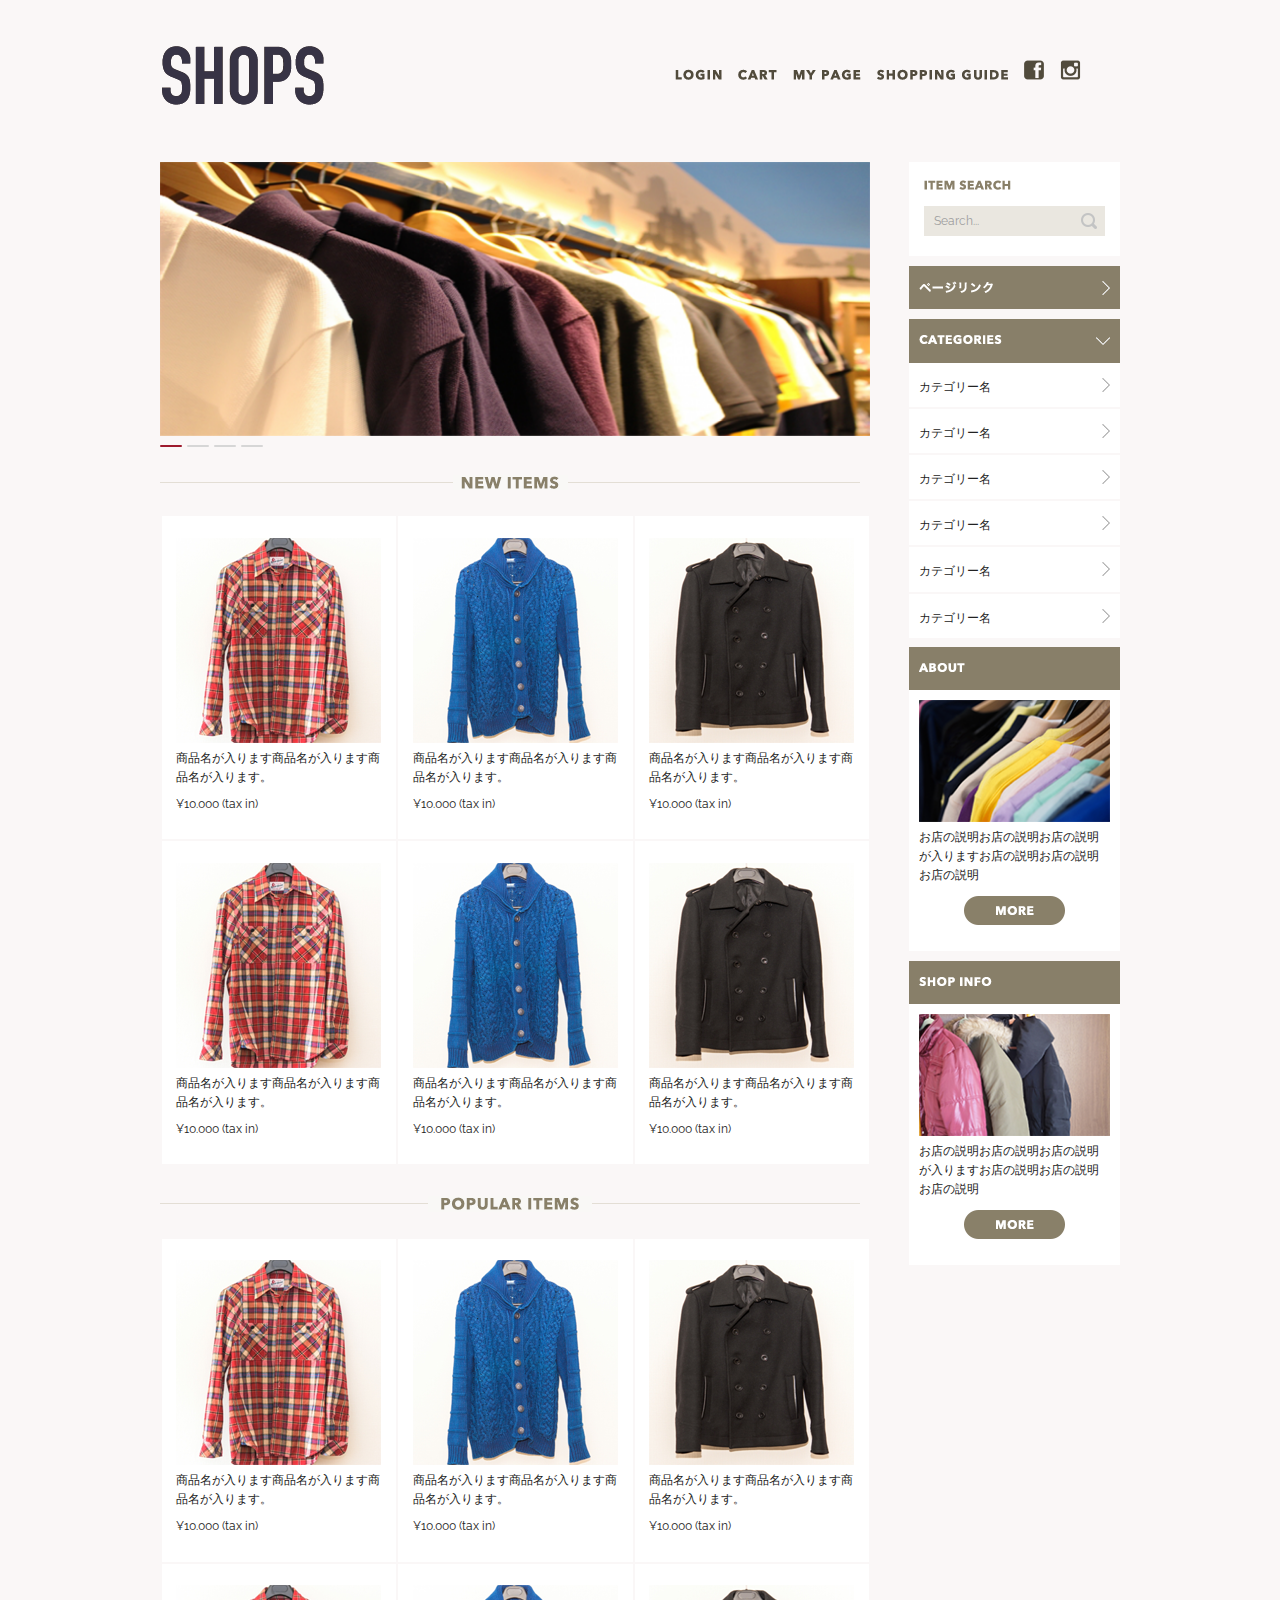
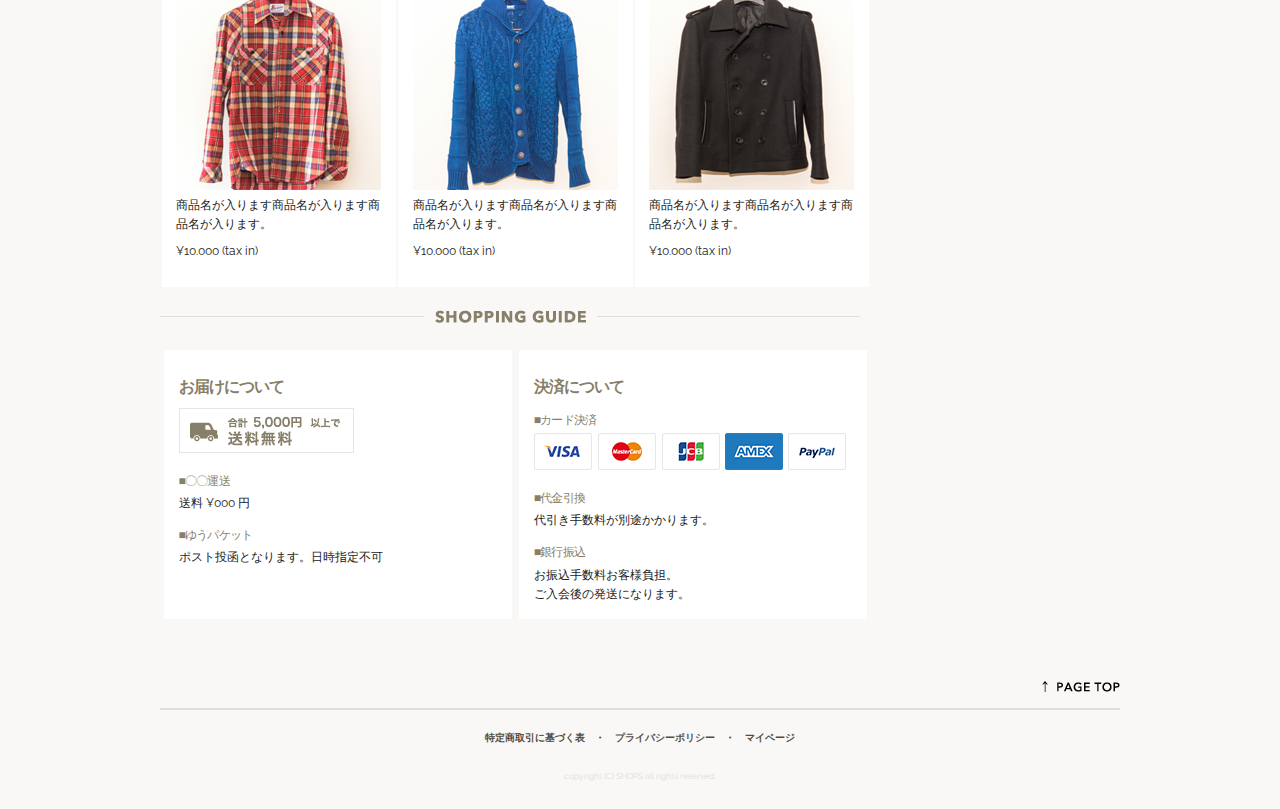
<file: index.html>
<!DOCTYPE html>
<html lang="ja">
<head>

  <!-- Basic Page Needs
  –––––––––––––––––––––––––––––––––––––––––––––––––– -->
  <meta charset="utf-8">
  <title>SHOPS</title>
  <meta name="description" content="">
  <meta name="author" content="">

  <!-- Mobile Specific Metas
  –––––––––––––––––––––––––––––––––––––––––––––––––– -->
  <meta name="viewport" content="width=device-width, initial-scale=1">

  <!-- FONT
  –––––––––––––––––––––––––––––––––––––––––––––––––– -->
  <link href="//fonts.googleapis.com/css?family=Raleway:400,300,600" rel="stylesheet" type="text/css">

  <!-- Owl Carousel CSS 
  –––––––––––––––––––––––––––––––––––––––––––––––––– -->
  <link rel="stylesheet" href="owlcarousel/assets/owl.carousel.min.css">
  <link rel="stylesheet" href="owlcarousel/assets/owl.theme.default.min.css">
  <!-- jQuery -->
  <script type="text/javascript" src="https://ajax.googleapis.com/ajax/libs/jquery/1.10.2/jquery.min.js"></script>
  <!-- Owl Carousel JS -->
  <script src="owlcarousel/owl.carousel.min.js"></script>
  <script src="shop.js"></script>
  
    <!-- CSS
  –––––––––––––––––––––––––––––––––––––––––––––––––– -->
  <link rel="stylesheet" href="css/normalize.css">
  <link rel="stylesheet" href="css/skeleton.css">
  <link rel="stylesheet" href="css/shop.css">
  
  <!-- Favicon
  –––––––––––––––––––––––––––––––––––––––––––––––––– -->
  <link rel="icon" type="image/png" href="images/favicon.png">

</head>
<body>

  <!-- Primary Page Layout
  –––––––––––––––––––––––––––––––––––––––––––––––––– -->
<header>
  <div id="header_in"  class="container">
    <div class="row">
<!--logo & navi-->
      <div class="six columns logo">
        <h1><a href="index.html"><img class="u-max-full-width" src="images/top/logo.png" alt="APPLE BERRY" srcset="images/top/logo@2x.png 2x" /></a></h1>
      </div>
     
      <div class="six columns navi">
<!--sp navi-->
        <div class="sp_navi">
          <ul class="sp_navi_li">
            <li><a href="index.html"><img class="u-max-full-width" src="images/top_sp/fb.png" alt="" srcset="images/top_sp/fb@2x.png 2x" /></a></li> 
            <li><a href="index.html"><img class="u-max-full-width" src="images/top_sp/insta.png" alt="" srcset="images/top_sp/insta@2x.png 2x" /></a></li>
            <li class="navi_menu"><img class="u-max-full-width" src="images/top_sp/menu_icon.png" alt="" srcset="images/top_sp/menu_icon@2x.png 2x" /></li><!--cssで画像付ける-->
          </ul>
<!--sp ハンバーガーmenw-->
          <ul class="navi_menu_li">
            <li><a href=""><img class="u-max-full-width" src="images/top/menu_login.png" alt=""/></a></li>
            <li><a href=""><img class="u-max-full-width" src="images/top/menu_cart.png" alt="" /></a></li>
            <li><a href=""><img class="u-max-full-width" src="images/top/menu_mypage.png" alt="" /></a></li>
            <li><a href=""><img class="u-max-full-width" src="images/top/menu_guide.png" alt=""/></a></li>
          </ul>
        </div>
<!--pc navi-->
        <div class="pc_navi">
          <ul class="pc_navi_li">
            <li><a href=""><img class="u-max-full-width" src="images/top/menu_login.png" alt="" /></a></li>
            <li><a href=""><img class="u-max-full-width" src="images/top/menu_cart.png" alt=""/></a></li>
            <li><a href=""><img class="u-max-full-width" src="images/top/menu_mypage.png" alt=""/></a></li>
            <li><a href=""><img class="u-max-full-width" src="images/top/menu_guide.png" alt=""/></a></li>
            <li><a href=""><img class="u-max-full-width" src="images/top/facebook.png" alt=""/></a></li> 
            <li><a href=""><img class="u-max-full-width" src="images/top/insta.png" alt="" /></a></li>
          </ul>
        </div>
      </div>
    </div>
  </div>
</header>
<div class="container">
  <div class="row">
<!--slide_show-->
    <div class="nine columns">
      
      <div class="owl-carousel owl-theme">
        <img class="u-max-full-width" src="images/top/ca_banner.jpg" alt="Category Name" />
        <img class="u-max-full-width" src="images/top/ca_banner.jpg" alt="Category Name"  />
        <img class="u-max-full-width" src="images/top/ca_banner.jpg" alt="Category Name"  />
        <img class="u-max-full-width" src="images/top/ca_banner.jpg" alt="Category Name"  />
      </div>
<!--new_items-->
      <div id="new-items">
        <div class="title">
          <div class="pc_title"><img class="u-max-full-width" src="images/top/title_newitems.png" alt="" /></div>
          <div class="sp_title"><img class="u-max-full-width" src="images/top_sp/title_new_item.png" alt="" srcset="images/top_sp/title_new_item@2x.png 2x" /></div>
        </div>
        
        <div class="contents">
          <div class="item">
            <img class="u-max-full-width" src="images/top/item_01.jpg" alt="" />
            <p>商品名が入ります商品名が入ります商品名が入ります。</p>
            <p class="price">¥10.000 (tax in)</p>
          </div>
          <div class="item">
            <img class="u-max-full-width" src="images/top/item_02.jpg" alt="" />
            <p>商品名が入ります商品名が入ります商品名が入ります。</p>
            <p class="price">¥10.000 (tax in)</p>
          </div>
          <div class="item">
            <img class="u-max-full-width" src="images/top/item_03.jpg" alt="" />
            <p>商品名が入ります商品名が入ります商品名が入ります。</p>
            <p class="price">¥10.000 (tax in)</p>
          </div>
          <div class="item">
            <img class="u-max-full-width" src="images/top/item_04.jpg" alt="" />
            <p>商品名が入ります商品名が入ります商品名が入ります。</p>
            <p class="price">¥10.000 (tax in)</p>
          </div>
          <div class="item">
            <img class="u-max-full-width" src="images/top/item_05.jpg" alt="" />
            <p>商品名が入ります商品名が入ります商品名が入ります。</p>
            <p class="price">¥10.000 (tax in)</p>
          </div>
          <div class="item">
            <img class="u-max-full-width" src="images/top/item_06.jpg" alt="" />
            <p>商品名が入ります商品名が入ります商品名が入ります。</p>
            <p class="price">¥10.000 (tax in)</p>
          </div>
        </div>
        
      </div>
<!--popular_items-->
      <div id="popular-items">
        <div class="title">
          <div class="pc_title"><img class="u-max-full-width" src="images/top/title_popular.png" alt="" /></div>
          <div class="sp_title"><img class="u-max-full-width" src="images/top_sp/title_popular.png" alt="" srcset="images/top_sp/title_popular@2x.png 2x" /></div>
        </div>
        
        <div class="contents">
          <div class="item">
            <img class="u-max-full-width" src="images/top/item_07.jpg" alt="" />
            <p>商品名が入ります商品名が入ります商品名が入ります。</p>
            <p class="price">¥10.000 (tax in)</p>
          </div>
          <div class="item">
            <img class="u-max-full-width" src="images/top/item_08.jpg" alt="" />
            <p>商品名が入ります商品名が入ります商品名が入ります。</p>
            <p class="price">¥10.000 (tax in)</p>
          </div>
          <div class="item">
            <img class="u-max-full-width" src="images/top/item_09.jpg" alt="" />
            <p>商品名が入ります商品名が入ります商品名が入ります。</p>
            <p class="price">¥10.000 (tax in)</p>
          </div>
          <div class="item">
            <img class="u-max-full-width" src="images/top/item_10.jpg" alt="" />
            <p>商品名が入ります商品名が入ります商品名が入ります。</p>
            <p class="price">¥10.000 (tax in)</p>
          </div>
          <div class="item">
            <img class="u-max-full-width" src="images/top/item_11.jpg" alt="" />
            <p>商品名が入ります商品名が入ります商品名が入ります。</p>
            <p class="price">¥10.000 (tax in)</p>
          </div>
          <div class="item">
            <img class="u-max-full-width" src="images/top/item_12.jpg" alt="" />
            <p>商品名が入ります商品名が入ります商品名が入ります。</p>
            <p class="price">¥10.000 (tax in)</p>
          </div>
        </div>
        
       </div>
<!--shopping_guide-->
      <div id="guide">
         
        <div class="title">
          <div class="pc_title"><img class="u-max-full-width" src="images/top/title_guide.png" alt="" /></div>
          <div class="sp_title"><img class="u-max-full-width" src="images/top_sp/title_guide.png" alt="" srcset="images/top_sp/title_guide@2x.png 2x" /></div>
        </div>
         
        <div class="guide_box">
         <div class="box">
          <h3>お届けについて</h3>
          <p><img class="u-max-full-width" src="images/top/otodoke_banner.png" alt="" /></p>
          <h4>■〇〇運送</h4>
          <p>送料 ¥000 円</p>
          <h4>■ゆうパケット</h4>
          <p>ポスト投函となります。日時指定不可</p>
         </div>

         <div class="box">
          <h3>決済について</h3>
          <h4>■カード決済</h4>
          <p><img class="u-max-full-width" src="images/top/cards.png" alt="" /></p>
          <h4>■代金引換</h4>
          <p>代引き手数料が別途かかります。</p>
          <h4>■銀行振込</h4>
          <p>お振込手数料お客様負担。</p>
          <p>ご入会後の発送になります。</p>
         </div>
        </div>

      </div>
    </div><!-- /.nine -->

<!--side_bar-->
    <div class="three columns side-bar">
      <div id="item-search">
        <div class="title_img"><img class="u-max-full-width" src="images/top/itemserch.png" alt="" /></div>
        <input type="text" placeholder="Search...">
      </div>
      
        <div id="page_link_title"><img class="u-max-full-width"  src="images/top/pagelink.png" alt="" ></div>
      
      <div id="categories">
        <div class="top_bar_title"><img class="u-max-full-width" src="images/top/categories.png" alt="" /></div>
        
        <div class="categories_item">カテゴリー名</div>
        <div class="categories_item">カテゴリー名</div>
        <div class="categories_item">カテゴリー名</div>
        <div class="categories_item">カテゴリー名</div>
        <div class="categories_item">カテゴリー名</div>
        <div class="categories_item">カテゴリー名</div>
        
      </div>

      <div id="about">
        <div class="top_bar_title"><img class="u-max-full-width" src="images/top/about.png" alt=""/></div>
        <div class="about_box">
          <div class="about_img"><img class="u-max-full-width" src="images/top/about_img.jpg" alt="" /></div>
          <div class="sp_right">
            <p>お店の説明お店の説明お店の説明が入りますお店の説明お店の説明お店の説明</p>
            <div class="more_button"><img class="u-max-full-width" src="images/top/more_btn.png" alt="" /></div>
          </div>
        </div>
      </div>
      
      <div id="shop_info">
        <div class="top_bar_title"><img class="u-max-full-width" src="images/top/shop_info.png" alt="" /></div>
        <div class="info_box">
          <div class="info_img"><img class="u-max-full-width" src="images/top/shopinfo_img.jpg" alt="" /></div>
          <div class="sp_right">
            <p>お店の説明お店の説明お店の説明が入りますお店の説明お店の説明お店の説明</p>
            <div class="more_button"><img class="u-max-full-width"  src="images/top/more_btn.png" alt="" /></div>
          </div>
        </div>
      </div>
      
    </div>
  </div>
</div>
<!--footer-->
<footer>
  <div class="container">
    <div class="row">
      <div class="twelve columns">
        <div class="page_top_button"><img class="u-max-full-width" src="images/top/pagetop.png" alt="" /></div>
        <p class="footer_link"><a href="">特定商取引に基づく表</a><span>・</span><a href="">プライバシーポリシー</a><span>・</span><a href="">マイページ</a></p>
        <div class="copy_right"><p>copyright (C) SHOPS all rights reserved.</p></div>
      </div>
    </div>
  </div>
</footer>

</body>
</html>
</file>
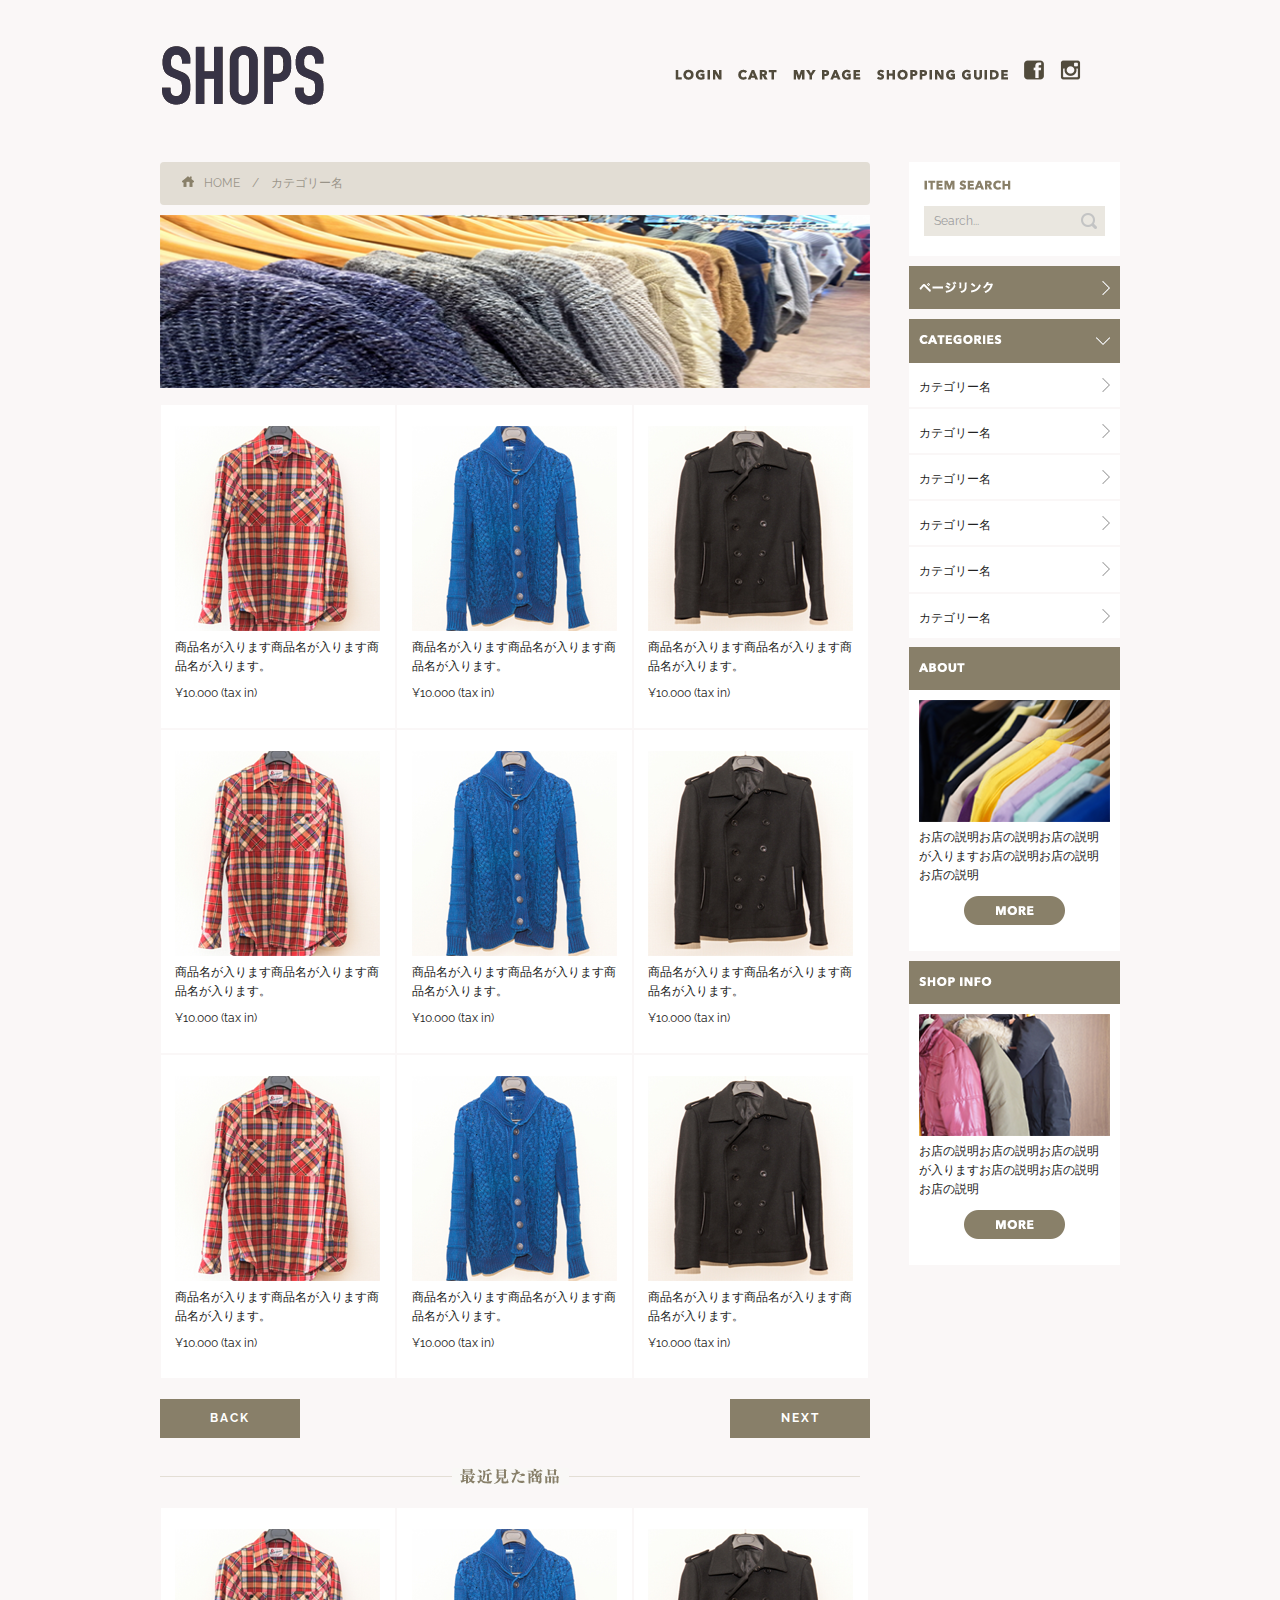
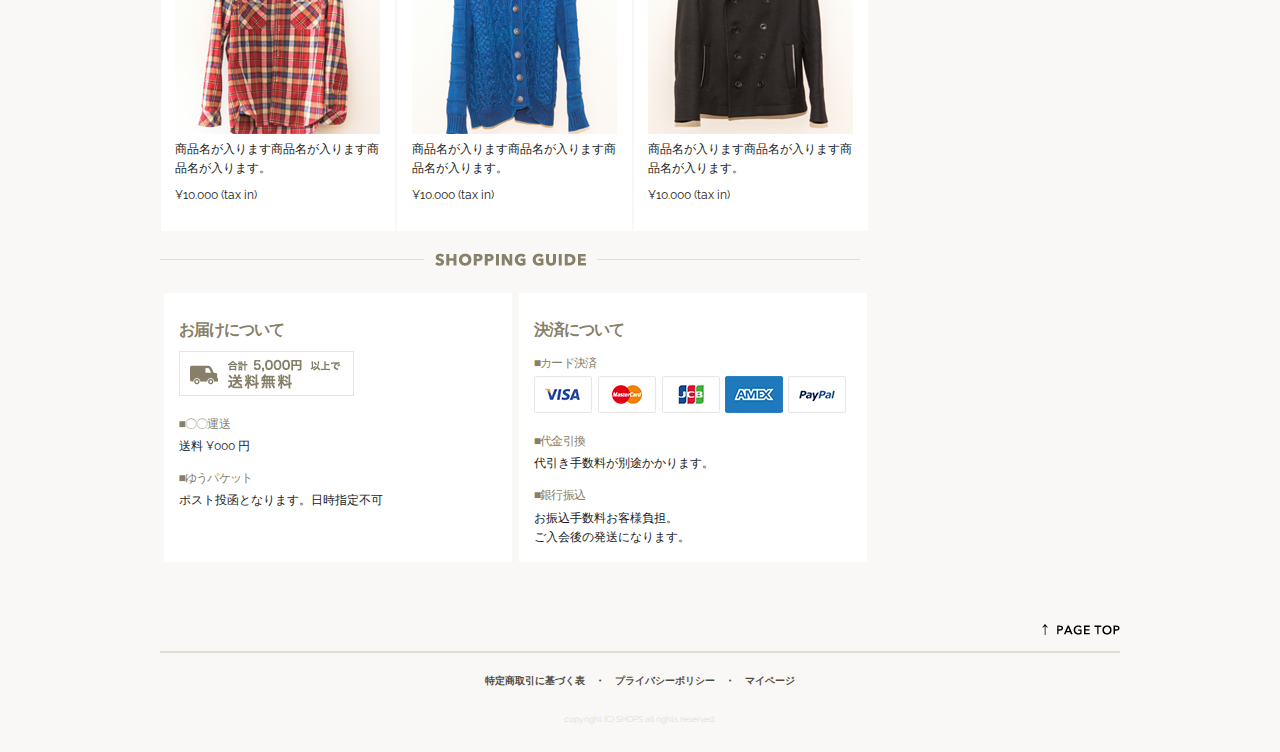
<file: list.html>
<!DOCTYPE html>
<html lang="ja">
<head>

  <!-- Basic Page Needs
  –––––––––––––––––––––––––––––––––––––––––––––––––– -->
  <meta charset="utf-8">
  <title>SHOPS</title>
  <meta name="description" content="">
  <meta name="author" content="">

  <!-- Mobile Specific Metas
  –––––––––––––––––––––––––––––––––––––––––––––––––– -->
  <meta name="viewport" content="width=device-width, initial-scale=1">

  <!-- FONT
  –––––––––––––––––––––––––––––––––––––––––––––––––– -->
  <link href="//fonts.googleapis.com/css?family=Raleway:400,300,600" rel="stylesheet" type="text/css">

  <!-- Owl Carousel CSS 
  –––––––––––––––––––––––––––––––––––––––––––––––––– -->
  <link rel="stylesheet" href="owlcarousel/assets/owl.carousel.min.css">
  <link rel="stylesheet" href="owlcarousel/assets/owl.theme.default.min.css">
  <!-- jQuery -->
  <script type="text/javascript" src="https://ajax.googleapis.com/ajax/libs/jquery/1.10.2/jquery.min.js"></script>
  <!-- Owl Carousel JS -->
  <script src="owlcarousel/owl.carousel.min.js"></script>
  <script src="shop.js"></script>
  
    <!-- CSS
  –––––––––––––––––––––––––––––––––––––––––––––––––– -->
  <link rel="stylesheet" href="css/normalize.css">
  <link rel="stylesheet" href="css/skeleton.css">
  <link rel="stylesheet" href="css/shop.css">
  
  <!-- Favicon
  –––––––––––––––––––––––––––––––––––––––––––––––––– -->
  <link rel="icon" type="image/png" href="images/favicon.png">

</head>
<body>

  <!-- Primary Page Layout
  –––––––––––––––––––––––––––––––––––––––––––––––––– -->
<header>
  <div id="header_in"  class="container">
    <div class="row">
<!--logo & navi-->
      <div class="six columns logo">
        <h1><a href="index.html"><img class="u-max-full-width" src="images/top/logo.png" alt="APPLE BERRY" srcset="images/top/logo@2x.png 2x" /></a></h1>
      </div>
     
      <div class="six columns navi">
<!--sp navi-->
        <div class="sp_navi">
          <ul class="sp_navi_li">
            <li><a href="index.html"><img class="u-max-full-width" src="images/top_sp/fb.png" alt="" srcset="images/top_sp/fb@2x.png 2x" /></a></li> 
            <li><a href="index.html"><img class="u-max-full-width" src="images/top_sp/insta.png" alt="" srcset="images/top_sp/insta@2x.png 2x" /></a></li>
            <li class="navi_menu"><img class="u-max-full-width" src="images/top_sp/menu_icon.png" alt="" srcset="images/top_sp/menu_icon@2x.png 2x" /></li><!--cssで画像付ける-->
          </ul>
<!--sp ハンバーガーmenw-->
          <ul class="navi_menu_li">
            <li><a href=""><img class="u-max-full-width" src="images/top/menu_login.png" alt=""/></a></li>
            <li><a href=""><img class="u-max-full-width" src="images/top/menu_cart.png" alt="" /></a></li>
            <li><a href=""><img class="u-max-full-width" src="images/top/menu_mypage.png" alt="" /></a></li>
            <li><a href=""><img class="u-max-full-width" src="images/top/menu_guide.png" alt=""/></a></li>
          </ul>
        </div>
<!--pc navi-->
        <div class="pc_navi">
          <ul class="pc_navi_li">
            <li><a href=""><img class="u-max-full-width" src="images/top/menu_login.png" alt="" /></a></li>
            <li><a href=""><img class="u-max-full-width" src="images/top/menu_cart.png" alt=""/></a></li>
            <li><a href=""><img class="u-max-full-width" src="images/top/menu_mypage.png" alt=""/></a></li>
            <li><a href=""><img class="u-max-full-width" src="images/top/menu_guide.png" alt=""/></a></li>
            <li><a href=""><img class="u-max-full-width" src="images/top/facebook.png" alt=""/></a></li> 
            <li><a href=""><img class="u-max-full-width" src="images/top/insta.png" alt="" /></a></li>
          </ul>
        </div>
      </div>
    </div>
  </div>
</header>
<div class="container">
  <div class="row">
    <div class="nine columns">
<!--pankuzu_list-->
        <div id="pankuzu_list">
            <div class="home_icon"><img class="u-max-full-width" src="images/list/home_icon.png" alt="" /></div>
            <p>HOME　/　カテゴリー名</p>
        </div>
<!--head_img-->
        <div id="head_img">
            <div class="head_img_pc"><img class="u-max-full-width" src="images/list/cate_image.jpg" alt="" /></div>
            <div class="head_img_sp"><img class="u-max-full-width" src="images/list/cate_image_sp.jpg" alt="" /></div>
        </div>
<!--img_list-->
        <div id="img_list">
            
            <div class="contents">
              <div class="item">
                <img class="u-max-full-width" src="images/top/item_01.jpg" alt="" />
                <p>商品名が入ります商品名が入ります商品名が入ります。</p>
                <p class="price">¥10.000 (tax in)</p>
              </div>
              <div class="item">
                <img class="u-max-full-width" src="images/top/item_02.jpg" alt="" />
                <p>商品名が入ります商品名が入ります商品名が入ります。</p>
                <p class="price">¥10.000 (tax in)</p>
              </div>
              <div class="item">
                <img class="u-max-full-width" src="images/top/item_03.jpg" alt="" />
                <p>商品名が入ります商品名が入ります商品名が入ります。</p>
                <p class="price">¥10.000 (tax in)</p>
              </div>
              
              <div class="item">
                <img class="u-max-full-width" src="images/top/item_04.jpg" alt="" />
                <p>商品名が入ります商品名が入ります商品名が入ります。</p>
                <p class="price">¥10.000 (tax in)</p>
              </div>
              <div class="item">
                <img class="u-max-full-width" src="images/top/item_05.jpg" alt="" />
                <p>商品名が入ります商品名が入ります商品名が入ります。</p>
                <p class="price">¥10.000 (tax in)</p>
              </div>
              <div class="item">
                <img class="u-max-full-width" src="images/top/item_06.jpg" alt="" />
                <p>商品名が入ります商品名が入ります商品名が入ります。</p>
                <p class="price">¥10.000 (tax in)</p>
              </div>
              
              <div class="item">
                <img class="u-max-full-width" src="images/top/item_01.jpg" alt="" />
                <p>商品名が入ります商品名が入ります商品名が入ります。</p>
                <p class="price">¥10.000 (tax in)</p>
              </div>
              <div class="item">
                <img class="u-max-full-width" src="images/top/item_02.jpg" alt="" />
                <p>商品名が入ります商品名が入ります商品名が入ります。</p>
                <p class="price">¥10.000 (tax in)</p>
              </div>
              <div class="item">
                <img class="u-max-full-width" src="images/top/item_03.jpg" alt="" />
                <p>商品名が入ります商品名が入ります商品名が入ります。</p>
                <p class="price">¥10.000 (tax in)</p>
              </div>
            </div>
        </div>
        <div id="under_button">
            <div class="back_button">BACK</div>
            <div class="next_button">NEXT</div>
        </div>
<!--recent_view-->
        <div id="recent_title">
            <div class="recent_title_pc"><img class="u-max-full-width" src="images/list/recent_pro_pc.png" alt="" /></div>
            <div class="recent_title_sp"><img class="u-max-full-width" src="images/list/title_recent_pro.png"  alt="" srcset="images/list/title_recent_pro@2x.png 2x" /></div>
        </div>
        <div id="recent_list">
            <div class="contents">
                <div class="item">
                  <img class="u-max-full-width" src="images/top/item_07.jpg" alt="" />
                  <p>商品名が入ります商品名が入ります商品名が入ります。</p>
                  <p class="price">¥10.000 (tax in)</p>
                </div>
                <div class="item">
                  <img class="u-max-full-width" src="images/top/item_08.jpg" alt="" />
                  <p>商品名が入ります商品名が入ります商品名が入ります。</p>
                  <p class="price">¥10.000 (tax in)</p>
                </div>
                <div class="item">
                  <img class="u-max-full-width" src="images/top/item_09.jpg" alt="" />
                  <p>商品名が入ります商品名が入ります商品名が入ります。</p>
                  <p class="price">¥10.000 (tax in)</p>
                </div>
            </div>
         </div>
       
<!--shopping-guide-->
      <div id="guide">
         
        <div class="title">
          <div class="pc_title"><img class="u-max-full-width" src="images/top/title_guide.png" alt="" /></div>
          <div class="sp_title"><img class="u-max-full-width" src="images/top_sp/title_guide.png" alt="" srcset="images/top_sp/title_guide@2x.png 2x" /></div>
        </div>
         
        <div class="guide_box">
         <div class="box">
          <h3>お届けについて</h3>
          <p><img class="u-max-full-width" src="images/top/otodoke_banner.png" alt="" /></p>
          <h4>■〇〇運送</h4>
          <p>送料 ¥000 円</p>
          <h4>■ゆうパケット</h4>
          <p>ポスト投函となります。日時指定不可</p>
         </div>

         <div class="box">
          <h3>決済について</h3>
          <h4>■カード決済</h4>
          <p><img class="u-max-full-width" src="images/top/cards.png" alt="" /></p>
          <h4>■代金引換</h4>
          <p>代引き手数料が別途かかります。</p>
          <h4>■銀行振込</h4>
          <p>お振込手数料お客様負担。</p>
          <p>ご入会後の発送になります。</p>
         </div>
        </div>

      </div>
    </div><!-- /.nine -->

<!--side_bar-->
    <div class="three columns side-bar">
      <div id="item-search">
        <div class="title_img"><img class="u-max-full-width" src="images/top/itemserch.png" alt="" /></div>
        <input type="text" placeholder="Search...">
      </div>
      
        <div id="page_link_title"><img class="u-max-full-width"  src="images/top/pagelink.png" alt="" ></div>
      
      <div id="categories">
        <div class="top_bar_title"><img class="u-max-full-width" src="images/top/categories.png" alt="" /></div>
        
        <div class="categories_item">カテゴリー名</div>
        <div class="categories_item">カテゴリー名</div>
        <div class="categories_item">カテゴリー名</div>
        <div class="categories_item">カテゴリー名</div>
        <div class="categories_item">カテゴリー名</div>
        <div class="categories_item">カテゴリー名</div>
        
      </div>

      <div id="about">
        <div class="top_bar_title"><img class="u-max-full-width" src="images/top/about.png" alt=""/></div>
        <div class="about_box">
          <div class="about_img"><img class="u-max-full-width" src="images/top/about_img.jpg" alt="" /></div>
          <div class="sp_right">
            <p>お店の説明お店の説明お店の説明が入りますお店の説明お店の説明お店の説明</p>
            <div class="more_button"><img class="u-max-full-width" src="images/top/more_btn.png" alt="" /></div>
          </div>
        </div>
      </div>
      
      <div id="shop_info">
        <div class="top_bar_title"><img class="u-max-full-width" src="images/top/shop_info.png" alt="" /></div>
        <div class="info_box">
          <div class="info_img"><img class="u-max-full-width" src="images/top/shopinfo_img.jpg" alt="" /></div>
          <div class="sp_right">
            <p>お店の説明お店の説明お店の説明が入りますお店の説明お店の説明お店の説明</p>
            <div class="more_button"><img class="u-max-full-width"  src="images/top/more_btn.png" alt="" /></div>
          </div>
        </div>
      </div>
      
    </div>
  </div>
</div>
<!--footer-->
<footer>
  <div class="container">
    <div class="row">
      <div class="twelve columns">
        <div class="page_top_button"><img class="u-max-full-width" src="images/top/pagetop.png" alt="" /></div>
        <p class="footer_link"><a href="">特定商取引に基づく表</a><span>・</span><a href="">プライバシーポリシー</a><span>・</span><a href="">マイページ</a></p>
        <div class="copy_right"><p>copyright (C) SHOPS all rights reserved.</p></div>
      </div>
    </div>
  </div>
</footer>

</body>
</html>
</file>
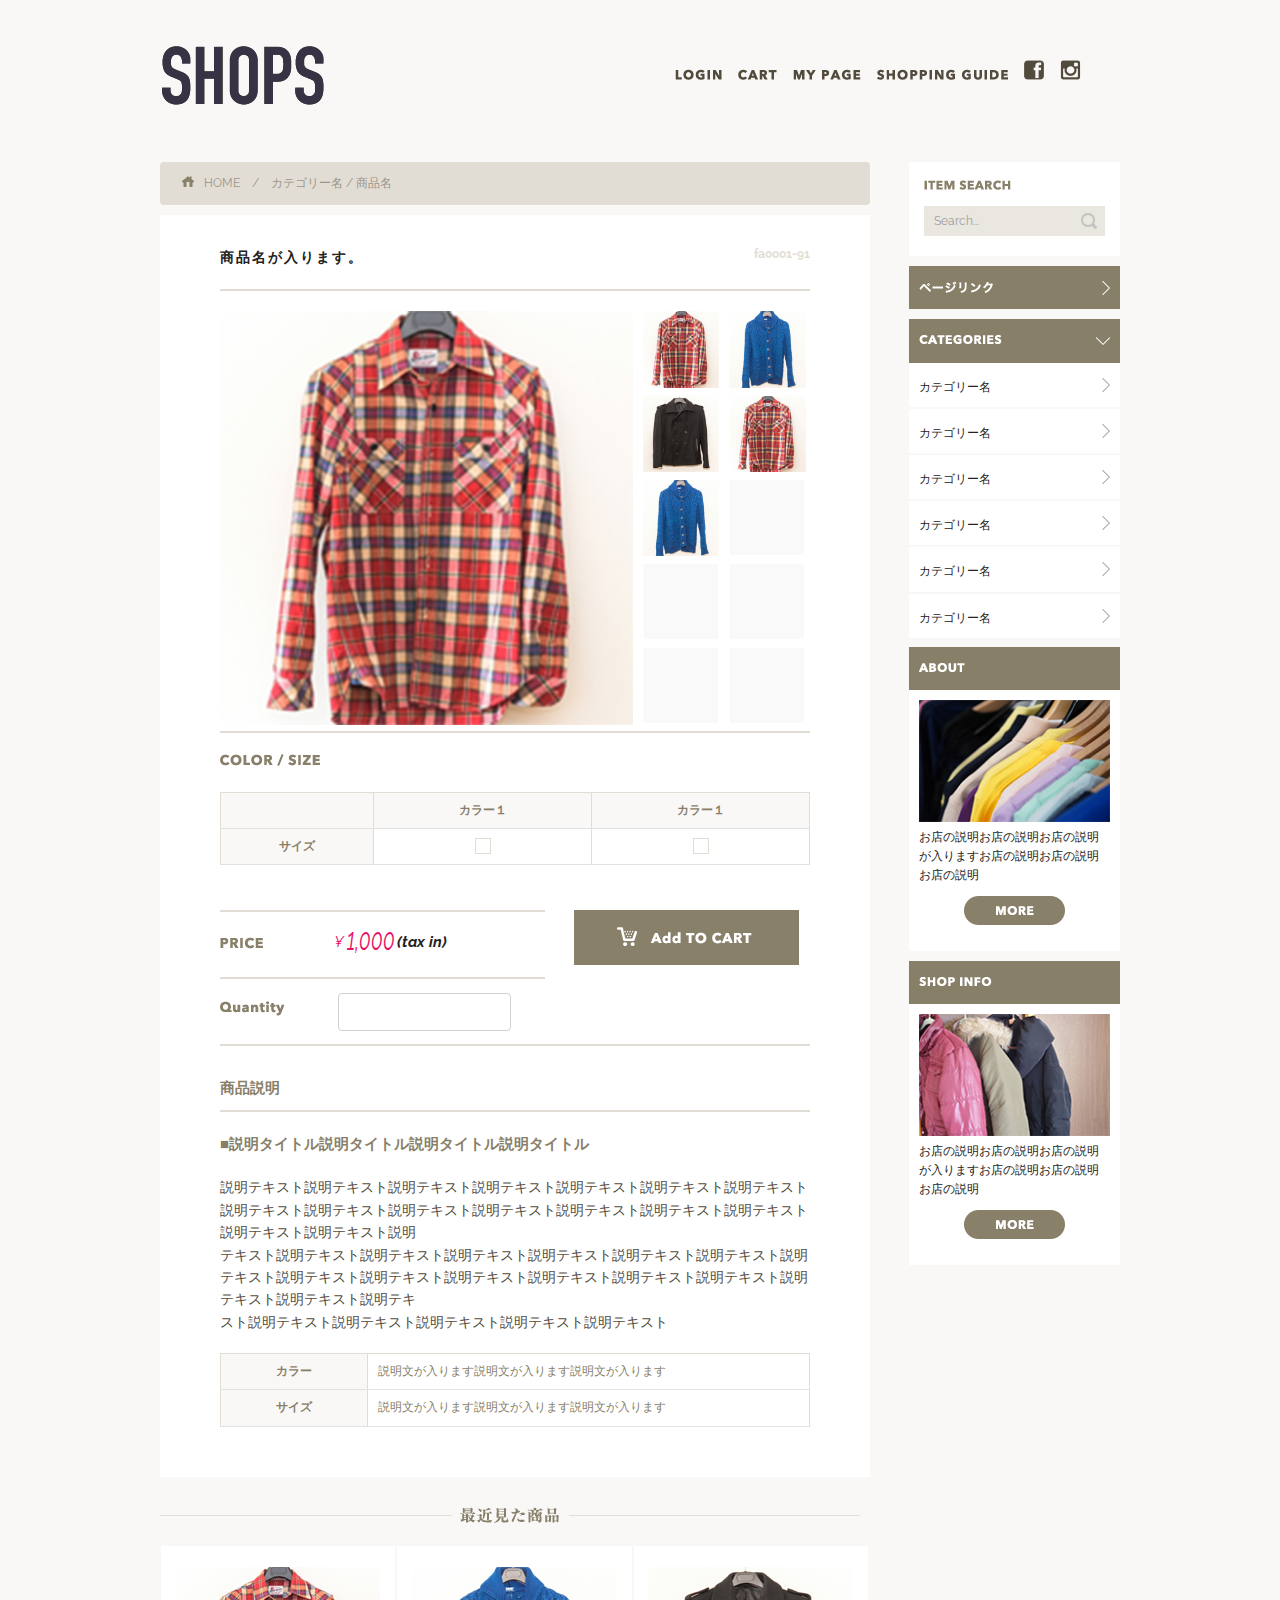
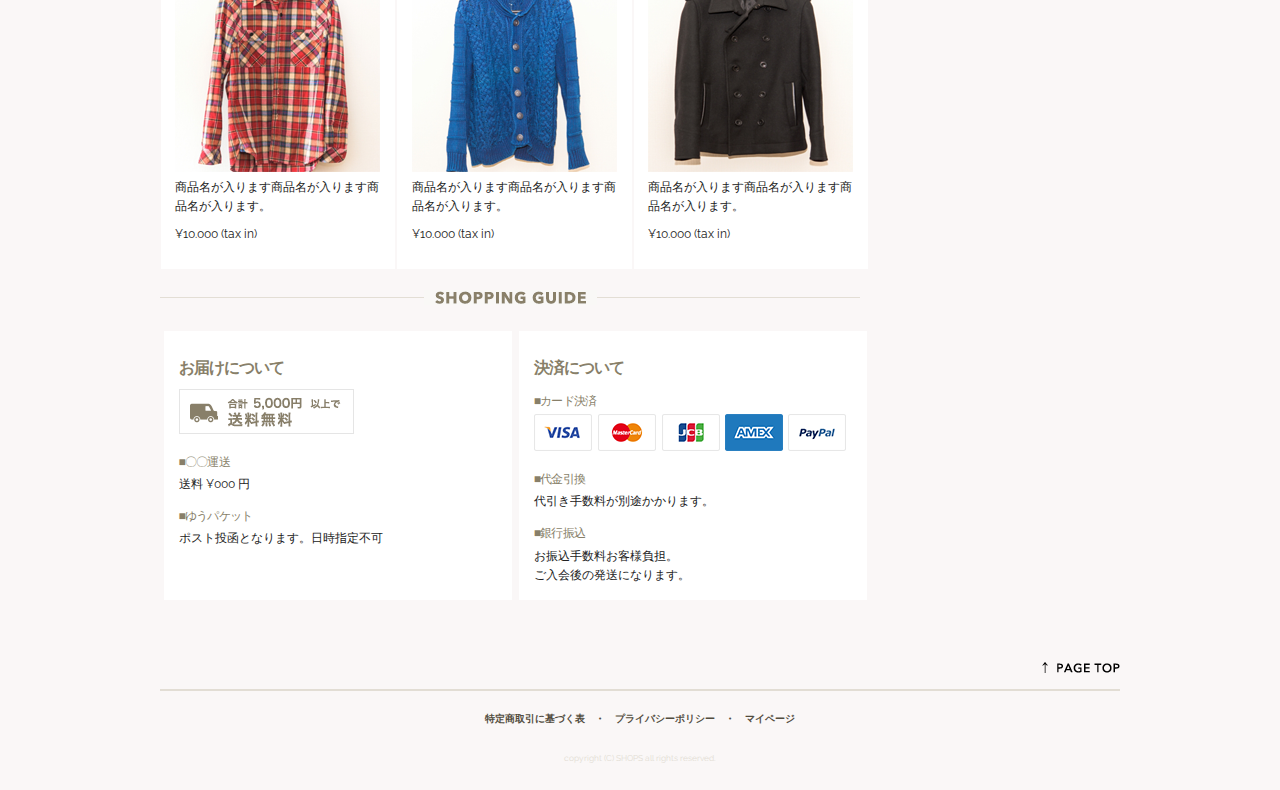
<file: products.html>
<!DOCTYPE html>
<html lang="ja">
<head>

  <!-- Basic Page Needs
  –––––––––––––––––––––––––––––––––––––––––––––––––– -->
  <meta charset="utf-8">
  <title>SHOPS</title>
  <meta name="description" content="">
  <meta name="author" content="">

  <!-- Mobile Specific Metas
  –––––––––––––––––––––––––––––––––––––––––––––––––– -->
  <meta name="viewport" content="width=device-width, initial-scale=1">

  <!-- FONT
  –––––––––––––––––––––––––––––––––––––––––––––––––– -->
  <link href="//fonts.googleapis.com/css?family=Raleway:400,300,600" rel="stylesheet" type="text/css">

  <!-- Owl Carousel CSS 
  –––––––––––––––––––––––––––––––––––––––––––––––––– -->
  <link rel="stylesheet" href="owlcarousel/assets/owl.carousel.min.css">
  <link rel="stylesheet" href="owlcarousel/assets/owl.theme.default.min.css">
  <!-- jQuery -->
  <script type="text/javascript" src="https://ajax.googleapis.com/ajax/libs/jquery/1.10.2/jquery.min.js"></script>
  <!-- Owl Carousel JS -->
  <script src="owlcarousel/owl.carousel.min.js"></script>
  <script src="shop.js"></script>
  
    <!-- CSS
  –––––––––––––––––––––––––––––––––––––––––––––––––– -->
  <link rel="stylesheet" href="css/normalize.css">
  <link rel="stylesheet" href="css/skeleton.css">
  <link rel="stylesheet" href="css/shop.css">
  
  <!-- Favicon
  –––––––––––––––––––––––––––––––––––––––––––––––––– -->
  <link rel="icon" type="image/png" href="images/favicon.png">

</head>
<body>

  <!-- Primary Page Layout
  –––––––––––––––––––––––––––––––––––––––––––––––––– -->
<header>
  <div id="header_in"  class="container">
    <div class="row">
<!--logo & navi-->
      <div class="six columns logo">
        <h1><a href="index.html"><img class="u-max-full-width" src="images/top/logo.png" alt="APPLE BERRY" srcset="images/top/logo@2x.png 2x" /></a></h1>
      </div>
     
      <div class="six columns navi">
<!--sp navi-->
        <div class="sp_navi">
          <ul class="sp_navi_li">
            <li><a href="index.html"><img class="u-max-full-width" src="images/top_sp/fb.png" alt="" srcset="images/top_sp/fb@2x.png 2x" /></a></li> 
            <li><a href="index.html"><img class="u-max-full-width" src="images/top_sp/insta.png" alt="" srcset="images/top_sp/insta@2x.png 2x" /></a></li>
            <li class="navi_menu"><img class="u-max-full-width" src="images/top_sp/menu_icon.png" alt="" srcset="images/top_sp/menu_icon@2x.png 2x" /></li><!--cssで画像付ける-->
          </ul>
<!--sp ハンバーガーmenw-->
          <ul class="navi_menu_li">
            <li><a href=""><img class="u-max-full-width" src="images/top/menu_login.png" alt=""/></a></li>
            <li><a href=""><img class="u-max-full-width" src="images/top/menu_cart.png" alt="" /></a></li>
            <li><a href=""><img class="u-max-full-width" src="images/top/menu_mypage.png" alt="" /></a></li>
            <li><a href=""><img class="u-max-full-width" src="images/top/menu_guide.png" alt=""/></a></li>
          </ul>
        </div>
<!--pc navi-->
        <div class="pc_navi">
          <ul class="pc_navi_li">
            <li><a href=""><img class="u-max-full-width" src="images/top/menu_login.png" alt="" /></a></li>
            <li><a href=""><img class="u-max-full-width" src="images/top/menu_cart.png" alt=""/></a></li>
            <li><a href=""><img class="u-max-full-width" src="images/top/menu_mypage.png" alt=""/></a></li>
            <li><a href=""><img class="u-max-full-width" src="images/top/menu_guide.png" alt=""/></a></li>
            <li><a href=""><img class="u-max-full-width" src="images/top/facebook.png" alt=""/></a></li> 
            <li><a href=""><img class="u-max-full-width" src="images/top/insta.png" alt="" /></a></li>
          </ul>
        </div>
      </div>
    </div>
  </div>
</header>
<div class="container">
  <div class="row">
    <div class="nine columns">
      <!--pankuzu_list-->
      <div id="pankuzu_list">
          <div class="home_icon"><img class="u-max-full-width" src="images/list/home_icon.png" alt="" /></div>
          <p>HOME　/　カテゴリー名  /  商品名</p>
      </div>
      <div id="product">
        <div class="name_bar">
          <div class="name">商品名が入ります。</div>
          <p>fa0001-91</p>
        </div>
        <div class="product_img">
          <div class="main_img"><img class="u-max-full-width" src="images/products/pro_img_01.jpg" alt="" /></div>
          <ul class="pro_img_list">
            <li><img class="u-max-full-width" src="images/products/pro_img_01.jpg" alt="" /></li>
            <li><img class="u-max-full-width" src="images/products/pro_img_02.jpg" alt="" /></li>
            <li><img class="u-max-full-width" src="images/products/pro_img_03.jpg" alt="" /></li>
            <li><img class="u-max-full-width" src="images/products/pro_img_04.jpg" alt="" /></li>
            <li><img class="u-max-full-width" src="images/products/pro_img_05.jpg" alt="" /></li>
            <li><img class="u-max-full-width" src="images/products/gray_pro_img.jpg" alt="" /></li>
            <li><img class="u-max-full-width" src="images/products/gray_pro_img.jpg" alt="" /></li>
            <li><img class="u-max-full-width" src="images/products/gray_pro_img.jpg" alt="" /></li>
            <li><img class="u-max-full-width" src="images/products/gray_pro_img.jpg" alt="" /></li>
            <li><img class="u-max-full-width" src="images/products/gray_pro_img.jpg" alt="" /></li>
          </ul>
        </div>

        <div id="color_size">
          <div class="title"><img class="u-max-full-width" src="images/products/title_color.png" alt="" /></div>
          
          <table class="color_size_box">
            <tr bgcolor="#f9f8f6">
              <th></th>
              <td>カラー１</td>
              <td>カラー１</td>
            </tr>
            <tr>
              <th bgcolor="#f9f8f6">サイズ</th>
              <td><span></span></td>
              <td><span></span></td>
            </tr>
          </table>
        </div>
        
        <div id="price_cart">
          <div class="price_bar">
            <div class="price_img"><img class="u-max-full-width" src="images/products/title_price.png" alt="" /></div>
            <div class="price_text"><span class="red">¥</span><span class="red big">1,000</span><span class="tax">(tax in)</span></div>
          </div>
          <div class="cart_img"><img class="u-max-full-width" src="images/products/add_to_cart.png" alt="" /></div>
        </div>
        
        <div id="quantity">
          <div class="quantity_img"><img class="u-max-full-width" src="images/products/title_quantity.png" alt="" /></div>
          <input type="text" placeholder=""/>
        </div>
        <div class="sp_cart_img"><img class="u-max-full-width" src="images/products/add_to_cart.png" alt="" /></div>
        
        <div id="description">
          <div class="title">商品説明</div>
          <div class="item_title">■説明タイトル説明タイトル説明タイトル説明タイトル</div>
          <div class="description_text">説明テキスト説明テキスト説明テキスト説明テキスト説明テキスト説明テキスト説明テキスト説明テキスト説明テキスト説明テキスト説明テキスト説明テキスト説明テキスト説明テキスト説明テキスト説明テキスト説明</div>
          <div class="description_text">テキスト説明テキスト説明テキスト説明テキスト説明テキスト説明テキスト説明テキスト説明テキスト説明テキスト説明テキスト説明テキスト説明テキスト説明テキスト説明テキスト説明テキスト説明テキスト説明テキ</div>
          <div class="description_text">スト説明テキスト説明テキスト説明テキスト説明テキスト説明テキスト</div>
          
          <table class="color_size">
            <tr>
              <th>カラー</th>
              <td>説明文が入ります説明文が入ります説明文が入ります</td>
            </tr>
            <tr>
              <th>サイズ</th>
              <td>説明文が入ります説明文が入ります説明文が入ります</td>
            </tr>
          </table>

        </div>
      </div>

      <div id="recent_title">
        <div class="recent_title_pc"><img class="u-max-full-width" src="images/list/recent_pro_pc.png" alt="" /></div>
        <div class="recent_title_sp"><img class="u-max-full-width" src="images/list/title_recent_pro.png"  alt="" srcset="images/list/title_recent_pro@2x.png 2x" /></div>
      </div>
      <div id="recent_list">
        <div class="contents">
            <div class="item">
              <img class="u-max-full-width" src="images/top/item_07.jpg" alt="" />
              <p>商品名が入ります商品名が入ります商品名が入ります。</p>
              <p class="price">¥10.000 (tax in)</p>
            </div>
            <div class="item">
              <img class="u-max-full-width" src="images/top/item_08.jpg" alt="" />
              <p>商品名が入ります商品名が入ります商品名が入ります。</p>
              <p class="price">¥10.000 (tax in)</p>
            </div>
            <div class="item">
              <img class="u-max-full-width" src="images/top/item_09.jpg" alt="" />
              <p>商品名が入ります商品名が入ります商品名が入ります。</p>
              <p class="price">¥10.000 (tax in)</p>
            </div>
        </div>
     </div>
       
<!--shopping-guide-->
      <div id="guide">
         
        <div class="title">
          <div class="pc_title"><img class="u-max-full-width" src="images/top/title_guide.png" alt="" /></div>
          <div class="sp_title"><img class="u-max-full-width" src="images/top_sp/title_guide.png" alt="" srcset="images/top_sp/title_guide@2x.png 2x" /></div>
        </div>
         
        <div class="guide_box">
         <div class="box">
          <h3>お届けについて</h3>
          <p><img class="u-max-full-width" src="images/top/otodoke_banner.png" alt="" /></p>
          <h4>■〇〇運送</h4>
          <p>送料 ¥000 円</p>
          <h4>■ゆうパケット</h4>
          <p>ポスト投函となります。日時指定不可</p>
         </div>

         <div class="box">
          <h3>決済について</h3>
          <h4>■カード決済</h4>
          <p><img class="u-max-full-width" src="images/top/cards.png" alt="" /></p>
          <h4>■代金引換</h4>
          <p>代引き手数料が別途かかります。</p>
          <h4>■銀行振込</h4>
          <p>お振込手数料お客様負担。</p>
          <p>ご入会後の発送になります。</p>
         </div>
        </div>

      </div>
    </div><!-- /.nine -->

<!--side_bar-->
    <div class="three columns side-bar">
      <div id="item-search">
        <div class="title_img"><img class="u-max-full-width" src="images/top/itemserch.png" alt="" /></div>
        <input type="text" placeholder="Search...">
      </div>
      
        <div id="page_link_title"><img class="u-max-full-width"  src="images/top/pagelink.png" alt="" ></div>
      
      <div id="categories">
        <div class="top_bar_title"><img class="u-max-full-width" src="images/top/categories.png" alt="" /></div>
        
        <div class="categories_item">カテゴリー名</div>
        <div class="categories_item">カテゴリー名</div>
        <div class="categories_item">カテゴリー名</div>
        <div class="categories_item">カテゴリー名</div>
        <div class="categories_item">カテゴリー名</div>
        <div class="categories_item">カテゴリー名</div>
        
      </div>

      <div id="about">
        <div class="top_bar_title"><img class="u-max-full-width" src="images/top/about.png" alt=""/></div>
        <div class="about_box">
          <div class="about_img"><img class="u-max-full-width" src="images/top/about_img.jpg" alt="" /></div>
          <div class="sp_right">
            <p>お店の説明お店の説明お店の説明が入りますお店の説明お店の説明お店の説明</p>
            <div class="more_button"><img class="u-max-full-width" src="images/top/more_btn.png" alt="" /></div>
          </div>
        </div>
      </div>
      
      <div id="shop_info">
        <div class="top_bar_title"><img class="u-max-full-width" src="images/top/shop_info.png" alt="" /></div>
        <div class="info_box">
          <div class="info_img"><img class="u-max-full-width" src="images/top/shopinfo_img.jpg" alt="" /></div>
          <div class="sp_right">
            <p>お店の説明お店の説明お店の説明が入りますお店の説明お店の説明お店の説明</p>
            <div class="more_button"><img class="u-max-full-width"  src="images/top/more_btn.png" alt="" /></div>
          </div>
        </div>
      </div>
      
    </div>
  </div>
</div>
<!--footer-->
<footer>
  <div class="container">
    <div class="row">
      <div class="twelve columns">
        <div class="page_top_button"><img class="u-max-full-width" src="images/top/pagetop.png" alt="" /></div>
        <p class="footer_link"><a href="">特定商取引に基づく表</a><span>・</span><a href="">プライバシーポリシー</a><span>・</span><a href="">マイページ</a></p>
        <div class="copy_right"><p>copyright (C) SHOPS all rights reserved.</p></div>
      </div>
    </div>
  </div>
</footer>

</body>
</html>
</file>
<file: css/skeleton.css>
/*
* Skeleton V2.0.4
* Copyright 2014, Dave Gamache
* www.getskeleton.com
* Free to use under the MIT license.
* http://www.opensource.org/licenses/mit-license.php
* 12/29/2014
*/


/* Table of contents
––––––––––––––––––––––––––––––––––––––––––––––––––
- Grid
- Base Styles
- Typography
- Links
- Buttons
- Forms
- Lists
- Code
- Tables
- Spacing
- Utilities
- Clearing
- Media Queries
*/


/* Grid
–––––––––––––––––––––––––––––––––––––––––––––––––– */
.container {
  position: relative;
  width: 100%;
  max-width: 960px;
  margin: 0 auto;
  padding: 0 20px;
  box-sizing: border-box; }
.column,
.columns {
  width: 100%;
  float: left;
  box-sizing: border-box; }

/* For devices larger than 400px */
@media (min-width: 400px) {
  .container {
    width: 85%;
    padding: 0; }
}

/* For devices larger than 550px */
@media (min-width: 550px) {
  .container {
    width: 80%; }
  .column,
  .columns {
    margin-left: 4%; }
  .column:first-child,
  .columns:first-child {
    margin-left: 0; }

  .one.column,
  .one.columns                    { width: 4.66666666667%; }
  .two.columns                    { width: 13.3333333333%; }
  .three.columns                  { width: 22%;            }
  .four.columns                   { width: 30.6666666667%; }
  .five.columns                   { width: 39.3333333333%; }
  .six.columns                    { width: 48%;            }
  .seven.columns                  { width: 56.6666666667%; }
  .eight.columns                  { width: 65.3333333333%; }
  .nine.columns                   { width: 74.0%;          }
  .ten.columns                    { width: 82.6666666667%; }
  .eleven.columns                 { width: 91.3333333333%; }
  .twelve.columns                 { width: 100%; margin-left: 0; }

  .one-third.column               { width: 30.6666666667%; }
  .two-thirds.column              { width: 65.3333333333%; }

  .one-half.column                { width: 48%; }

  /* Offsets */
  .offset-by-one.column,
  .offset-by-one.columns          { margin-left: 8.66666666667%; }
  .offset-by-two.column,
  .offset-by-two.columns          { margin-left: 17.3333333333%; }
  .offset-by-three.column,
  .offset-by-three.columns        { margin-left: 26%;            }
  .offset-by-four.column,
  .offset-by-four.columns         { margin-left: 34.6666666667%; }
  .offset-by-five.column,
  .offset-by-five.columns         { margin-left: 43.3333333333%; }
  .offset-by-six.column,
  .offset-by-six.columns          { margin-left: 52%;            }
  .offset-by-seven.column,
  .offset-by-seven.columns        { margin-left: 60.6666666667%; }
  .offset-by-eight.column,
  .offset-by-eight.columns        { margin-left: 69.3333333333%; }
  .offset-by-nine.column,
  .offset-by-nine.columns         { margin-left: 78.0%;          }
  .offset-by-ten.column,
  .offset-by-ten.columns          { margin-left: 86.6666666667%; }
  .offset-by-eleven.column,
  .offset-by-eleven.columns       { margin-left: 95.3333333333%; }

  .offset-by-one-third.column,
  .offset-by-one-third.columns    { margin-left: 34.6666666667%; }
  .offset-by-two-thirds.column,
  .offset-by-two-thirds.columns   { margin-left: 69.3333333333%; }

  .offset-by-one-half.column,
  .offset-by-one-half.columns     { margin-left: 52%; }

}


/* Base Styles
–––––––––––––––––––––––––––––––––––––––––––––––––– */
/* NOTE
html is set to 62.5% so that all the REM measurements throughout Skeleton
are based on 10px sizing. So basically 1.5rem = 15px :) */
html {
  font-size: 62.5%; }
body {
  font-size: 1.5em; /* currently ems cause chrome bug misinterpreting rems on body element */
  line-height: 1.6;
  font-weight: 400;
  font-family: "Raleway", "HelveticaNeue", "Helvetica Neue", Helvetica, Arial, sans-serif;
  color: #222; }


/* Typography
–––––––––––––––––––––––––––––––––––––––––––––––––– */
h1, h2, h3, h4, h5, h6 {
  margin-top: 0;
  margin-bottom: 2rem;
  font-weight: 300; }
h1 { font-size: 4.0rem; line-height: 1.2;  letter-spacing: -.1rem;}
h2 { font-size: 3.6rem; line-height: 1.25; letter-spacing: -.1rem; }
h3 { font-size: 3.0rem; line-height: 1.3;  letter-spacing: -.1rem; }
h4 { font-size: 2.4rem; line-height: 1.35; letter-spacing: -.08rem; }
h5 { font-size: 1.8rem; line-height: 1.5;  letter-spacing: -.05rem; }
h6 { font-size: 1.5rem; line-height: 1.6;  letter-spacing: 0; }

/* Larger than phablet */
@media (min-width: 550px) {
  h1 { font-size: 5.0rem; }
  h2 { font-size: 4.2rem; }
  h3 { font-size: 3.6rem; }
  h4 { font-size: 3.0rem; }
  h5 { font-size: 2.4rem; }
  h6 { font-size: 1.5rem; }
}

p {
  margin-top: 0; }


/* Links
–––––––––––––––––––––––––––––––––––––––––––––––––– */
a {
  color: #1EAEDB; }
a:hover {
  color: #0FA0CE; }


/* Buttons
–––––––––––––––––––––––––––––––––––––––––––––––––– */
.button,
button,
input[type="submit"],
input[type="reset"],
input[type="button"] {
  display: inline-block;
  height: 38px;
  padding: 0 30px;
  color: #555;
  text-align: center;
  font-size: 11px;
  font-weight: 600;
  line-height: 38px;
  letter-spacing: .1rem;
  text-transform: uppercase;
  text-decoration: none;
  white-space: nowrap;
  background-color: transparent;
  border-radius: 4px;
  border: 1px solid #bbb;
  cursor: pointer;
  box-sizing: border-box; }
.button:hover,
button:hover,
input[type="submit"]:hover,
input[type="reset"]:hover,
input[type="button"]:hover,
.button:focus,
button:focus,
input[type="submit"]:focus,
input[type="reset"]:focus,
input[type="button"]:focus {
  color: #333;
  border-color: #888;
  outline: 0; }
.button.button-primary,
button.button-primary,
input[type="submit"].button-primary,
input[type="reset"].button-primary,
input[type="button"].button-primary {
  color: #FFF;
  background-color: #33C3F0;
  border-color: #33C3F0; }
.button.button-primary:hover,
button.button-primary:hover,
input[type="submit"].button-primary:hover,
input[type="reset"].button-primary:hover,
input[type="button"].button-primary:hover,
.button.button-primary:focus,
button.button-primary:focus,
input[type="submit"].button-primary:focus,
input[type="reset"].button-primary:focus,
input[type="button"].button-primary:focus {
  color: #FFF;
  background-color: #1EAEDB;
  border-color: #1EAEDB; }


/* Forms
–––––––––––––––––––––––––––––––––––––––––––––––––– */
input[type="email"],
input[type="number"],
input[type="search"],
input[type="text"],
input[type="tel"],
input[type="url"],
input[type="password"],
textarea,
select {
  height: 38px;
  padding: 6px 10px; /* The 6px vertically centers text on FF, ignored by Webkit */
  background-color: #fff;
  border: 1px solid #D1D1D1;
  border-radius: 4px;
  box-shadow: none;
  box-sizing: border-box; }
/* Removes awkward default styles on some inputs for iOS */
input[type="email"],
input[type="number"],
input[type="search"],
input[type="text"],
input[type="tel"],
input[type="url"],
input[type="password"],
textarea {
  -webkit-appearance: none;
     -moz-appearance: none;
          appearance: none; }
textarea {
  min-height: 65px;
  padding-top: 6px;
  padding-bottom: 6px; }
input[type="email"]:focus,
input[type="number"]:focus,
input[type="search"]:focus,
input[type="text"]:focus,
input[type="tel"]:focus,
input[type="url"]:focus,
input[type="password"]:focus,
textarea:focus,
select:focus {
  border: 1px solid #33C3F0;
  outline: 0; }
label,
legend {
  display: block;
  margin-bottom: .5rem;
  font-weight: 600; }
fieldset {
  padding: 0;
  border-width: 0; }
input[type="checkbox"],
input[type="radio"] {
  display: inline; }
label > .label-body {
  display: inline-block;
  margin-left: .5rem;
  font-weight: normal; }


/* Lists
–––––––––––––––––––––––––––––––––––––––––––––––––– */
ul {
  list-style: circle inside; }
ol {
  list-style: decimal inside; }
ol, ul {
  padding-left: 0;
  margin-top: 0; }
ul ul,
ul ol,
ol ol,
ol ul {
  margin: 1.5rem 0 1.5rem 3rem;
  font-size: 90%; }
li {
  margin-bottom: 1rem; }


/* Code
–––––––––––––––––––––––––––––––––––––––––––––––––– */
code {
  padding: .2rem .5rem;
  margin: 0 .2rem;
  font-size: 90%;
  white-space: nowrap;
  background: #F1F1F1;
  border: 1px solid #E1E1E1;
  border-radius: 4px; }
pre > code {
  display: block;
  padding: 1rem 1.5rem;
  white-space: pre; }


/* Tables
–––––––––––––––––––––––––––––––––––––––––––––––––– */
th,
td {
  padding: 12px 15px;
  text-align: left;
  border-bottom: 1px solid #E1E1E1; }
th:first-child,
td:first-child {
  padding-left: 0; }
th:last-child,
td:last-child {
  padding-right: 0; }


/* Spacing
–––––––––––––––––––––––––––––––––––––––––––––––––– */
button,
.button {
  margin-bottom: 1rem; }
input,
textarea,
select,
fieldset {
  margin-bottom: 1.5rem; }
pre,
blockquote,
dl,
figure,
table,
p,
ul,
ol,
form {
  margin-bottom: 2.5rem; }


/* Utilities
–––––––––––––––––––––––––––––––––––––––––––––––––– */
.u-full-width {
  width: 100%;
  box-sizing: border-box; }
.u-max-full-width {
  max-width: 100%;
  box-sizing: border-box; }
.u-pull-right {
  float: right; }
.u-pull-left {
  float: left; }


/* Misc
–––––––––––––––––––––––––––––––––––––––––––––––––– */
hr {
  margin-top: 3rem;
  margin-bottom: 3.5rem;
  border-width: 0;
  border-top: 1px solid #E1E1E1; }


/* Clearing
–––––––––––––––––––––––––––––––––––––––––––––––––– */

/* Self Clearing Goodness */
.container:after,
.row:after,
.u-cf {
  content: "";
  display: table;
  clear: both; }


/* Media Queries
–––––––––––––––––––––––––––––––––––––––––––––––––– */
/*
Note: The best way to structure the use of media queries is to create the queries
near the relevant code. For example, if you wanted to change the styles for buttons
on small devices, paste the mobile query code up in the buttons section and style it
there.
*/


/* Larger than mobile */
@media (min-width: 400px) {}

/* Larger than phablet (also point when grid becomes active) */
@media (min-width: 550px) {}

/* Larger than tablet */
@media (min-width: 750px) {}

/* Larger than desktop */
@media (min-width: 1000px) {}

/* Larger than Desktop HD */
@media (min-width: 1200px) {}
</file>
<file: css/shop.css>
@charset "UTF-8";
/*--フォント--*/
html {
  font-size: 62.5%; }

body {
  background: #FAF7F7;
  font-size: 12px;
  font-size: 1.2rem; }

.clear_fix::after {
  content: '';
  display: block;
  clear: both; }

#header_in {
  padding-top: 35px; }
  @media (min-width: 550px) {
    #header_in .logo h1 {
      width: 170px; }
    #header_in .sp_navi {
      display: none; }
    #header_in .pc_navi_li {
      display: flex;
      align-items: flex-end;
      margin: 25px 0px 0px; }
      #header_in .pc_navi_li li {
        list-style: none;
        padding: 0px 0px 0px 16px; }
        #header_in .pc_navi_li li a {
          color: #524c3e;
          text-decoration: none;
          font-weight: bold; } }
  @media (max-width: 549px) {
    #header_in .logo {
      text-align: center; }
      #header_in .logo h1 {
        max-width: 50%;
        margin: 0 auto; }
    #header_in .navi .pc_navi {
      display: none; }
    #header_in .navi .sp_navi_li {
      list-style: none;
      display: flex;
      justify-content: center; }
      #header_in .navi .sp_navi_li li {
        margin: 0px 8px 0px; }
    #header_in .navi .navi_menu_li {
      list-style: none;
      width: 180px;
      position: absolute;
      top: 110px;
      right: 2%;
      border: 1px solid #eee;
      background: white;
      margin: 0;
      padding: 0;
      z-index: 100;
      display: none; }
      #header_in .navi .navi_menu_li li {
        display: block;
        padding: 10px 8px;
        border-bottom: 1px solid #eee;
        font-size: 14px;
        text-decoration: none;
        margin: 0; } }

.owl-theme .owl-nav.disabled + .owl-dots {
  margin-top: 0px;
  text-align: left; }

.owl-theme .owl-dots .owl-dot span {
  width: 22px;
  height: 2px;
  margin: 2px 5px 2px 0px;
  background: #D6D6D6;
  display: block;
  -webkit-backface-visibility: visible;
  transition: opacity .2s ease;
  border-radius: 30px; }

.owl-theme .owl-dots .owl-dot.active span, .owl-theme .owl-dots .owl-dot:hover span {
  background: #9d1a2d; }

#new-items .title {
  margin: 20px 0px; }
@media (min-width: 550px) {
  #new-items .sp_title {
    display: none; }
  #new-items .contents {
    display: flex;
    flex-wrap: wrap;
    margin-bottom: 10px; }
    #new-items .contents .item {
      background-color: #ffffff;
      width: 29%;
      padding: 3% 2% 0%;
      margin: 0px 0px 2px 2px; }
      #new-items .contents .item .price {
        margin-top: -17px; } }
@media (max-width: 549px) {
  #new-items .pc_title {
    display: none; }
  #new-items .sp_title {
    text-align: center; }
  #new-items .contents {
    display: flex;
    flex-wrap: wrap;
    margin-bottom: 10px; }
    #new-items .contents .item {
      background-color: #ffffff;
      width: 45%;
      padding: 3% 2% 0%;
      margin: 0px 0px 2px 2px; }
      #new-items .contents .item .price {
        margin-top: -17px; } }

#popular-items .title {
  margin: 30px 0px 20px; }
@media (min-width: 550px) {
  #popular-items .sp_title {
    display: none; }
  #popular-items .contents {
    display: flex;
    flex-wrap: wrap;
    margin-bottom: 10px; }
    #popular-items .contents .item {
      background-color: #ffffff;
      margin: 0px 0px 2px 2px;
      width: 29%;
      padding: 3% 2% 0%; }
      #popular-items .contents .item .price {
        margin-top: -17px; } }
@media (max-width: 549px) {
  #popular-items .pc_title {
    display: none; }
  #popular-items .sp_title {
    text-align: center; }
  #popular-items .contents {
    display: flex;
    flex-wrap: wrap;
    margin-bottom: 10px; }
    #popular-items .contents .item {
      background-color: #ffffff;
      margin: 0px 0px 2px 2px;
      width: 45%;
      padding: 3% 2% 0%; }
      #popular-items .contents .item .price {
        margin-top: -17px; } }

#guide .title {
  margin: 20px 0px 20px; }
@media (min-width: 550px) {
  #guide .sp_title {
    display: none; } }
@media (max-width: 549px) {
  #guide .sp_title {
    text-align: center; }
  #guide .pc_title {
    display: none; } }
#guide .guide_box {
  display: flex;
  width: 100%; }
  #guide .guide_box .box {
    background-color: #ffffff;
    margin: 0% 0.5% 0%;
    padding: 15px;
    width: 48%; }
    #guide .guide_box .box h3 {
      color: #887f69;
      font-size: 1.6rem;
      font-weight: bold;
      margin: 12px 0px 10px; }
    #guide .guide_box .box h4 {
      font-size: 1.2rem;
      color: #887f69;
      margin: 14px 0px 5px; }
    #guide .guide_box .box p {
      font-size: 1.2 rem;
      margin: 0px;
      padding: 0px; }
@media (max-width: 549px) {
  #guide .guide_box {
    flex-direction: column; }
    #guide .guide_box .box {
      width: 95%;
      margin-bottom: 4px;
      padding-right: 0px; } }

#item-search {
  padding: 5px 15px 5px 15px;
  background-color: #ffffff;
  margin-bottom: 10px; }
  #item-search .title_img {
    padding: 10px 0px; }
  #item-search input {
    background-color: #e2ddd4;
    background-repeat: no-repeat;
    color: #b0b0b0;
    opacity: 0.7;
    border-radius: 0;
    border: 0px;
    width: 100%;
    height: 30px;
    background-image: url("../images/top/search_icon.png");
    background-position: 95% 50%; }

#page_link_title {
  background-color: #887f69;
  margin-bottom: 10px;
  padding: 14px 0px 10px 10px;
  background-repeat: no-repeat;
  background-position: 95% 50%;
  background-image: url(../images/top/next_icon.png); }

#categories {
  margin-bottom: 9px; }
  #categories .top_bar_title {
    background-color: #887f69;
    margin: 0;
    padding: 12px 0px 12px 10px;
    background-repeat: no-repeat;
    background-position: 95% 50%;
    background-image: url(../images/top/down_icon.png); }
  #categories .categories_item {
    background-color: #ffffff;
    margin-bottom: 2px;
    padding: 15px 0px 10px 10px;
    background-repeat: no-repeat;
    background-position: 95% 50%;
    background-image: url(../images/top/next_icon_gray.png); }

#about {
  margin-bottom: 10px; }
  #about .top_bar_title {
    background-color: #887f69;
    padding: 12px 0px 12px 10px; }
  @media (min-width: 550px) {
    #about .about_box {
      background-color: #ffffff;
      padding: 10px; }
      #about .about_box p {
        margin-bottom: 10px; }
      #about .about_box .more_button {
        text-align: center;
        margin-bottom: 10px; } }

@media (max-width: 549px) {
  .about_box {
    background-color: #ffffff;
    padding: 10px;
    display: flex; }
    .about_box .sp_right {
      width: 50%;
      padding-left: 10px; }
      .about_box .sp_right p {
        margin-bottom: 10px; } }
#shop_info
.top_bar_title {
  background-color: #887f69;
  margin: 0;
  padding: 12px 0px 12px 10px; }

@media (min-width: 550px) {
  .info_box {
    background-color: #ffffff;
    padding: 10px; }
    .info_box p {
      margin-bottom: 10px; }
    .info_box .more_button {
      text-align: center;
      margin-bottom: 10px; } }
@media (max-width: 549px) {
  .info_box {
    background-color: #ffffff;
    padding: 10px;
    display: flex; }
    .info_box .sp_right {
      width: 50%;
      padding-left: 10px; }
      .info_box .sp_right p {
        margin-bottom: 10px; } }
@media (min-width: 550px) {
  .page_top_button {
    text-align: right;
    margin: 60px 0px 20px;
    padding-bottom: 10px;
    border-bottom: 2px solid #e2ddd4; } }
@media (max-width: 549px) {
  .page_top_button {
    text-align: center;
    margin: 20px 0px 10px;
    padding-bottom: 20px;
    border-bottom: 2px solid #e2ddd4; } }
.footer_link {
  color: #524c3e;
  text-align: center;
  font-weight: bold;
  font-size: 0.8em;
  margin-top: 10px; }
  .footer_link span {
    margin: 0px 10px; }
  .footer_link a {
    color: #524c3e;
    text-decoration: none; }

.copy_right {
  color: #e2ddd4;
  text-align: center;
  font-size: 0.7em;
  margin: 5px; }

/*--------- list.html ---------*/
#pankuzu_list {
  background-color: #e2ddd4;
  display: flex;
  padding: 10px;
  margin-bottom: 10px;
  border: 2px solid #e2ddd4;
  border-radius: 4px; }
  #pankuzu_list .home_icon {
    padding: 0px 10px; }
  #pankuzu_list p {
    color: #524c3e;
    margin: 0px;
    opacity: 0.5; }

#head_img {
  margin-bottom: 10px;
  width: 100%; }
  @media (min-width: 550px) {
    #head_img .head_img_sp {
      display: none; } }
  @media (max-width: 549px) {
    #head_img .head_img_pc {
      display: none; } }

@media (min-width: 550px) {
  #img_list .contents {
    display: flex;
    flex-wrap: wrap;
    margin-bottom: 10px; }
    #img_list .contents .item {
      background-color: #ffffff;
      width: 29%;
      padding: 3% 2% 0%;
      margin: 1px; }
      #img_list .contents .item .price {
        margin-top: -17px; } }
@media (max-width: 549px) {
  #img_list .contents {
    display: flex;
    flex-wrap: wrap;
    margin-bottom: 10px; }
    #img_list .contents .item {
      background-color: #ffffff;
      width: 45%;
      padding: 3% 2% 0%;
      margin: 1px; }
      #img_list .contents .item .price {
        margin-top: -17px; } }

#under_button {
  display: flex;
  justify-content: space-between;
  margin: 20px 0px; }
  #under_button .back_button {
    background-color: #887f69;
    color: #ffffff;
    width: 120px;
    padding: 10px;
    text-align: center;
    font-weight: bold;
    letter-spacing: 2px; }
  #under_button .next_button {
    background-color: #887f69;
    color: #ffffff;
    width: 120px;
    text-align: center;
    padding: 10px;
    font-weight: bold;
    letter-spacing: 2px; }

#recent_title {
  margin: 30px 0px 15px; }
  @media (min-width: 550px) {
    #recent_title .recent_title_sp {
      display: none; } }
  @media (max-width: 549px) {
    #recent_title .recent_title_pc {
      display: none; }
    #recent_title .recent_title_sp {
      text-align: center;
      margin-top: 20px; } }

@media (min-width: 550px) {
  #recent_list .contents {
    display: flex;
    flex-wrap: wrap;
    margin-bottom: 10px; }
    #recent_list .contents .item {
      background-color: #ffffff;
      width: 29%;
      padding: 3% 2% 0%;
      margin: 1px; }
      #recent_list .contents .item .price {
        margin-top: -17px; } }
@media (max-width: 549px) {
  #recent_list .contents {
    display: flex;
    flex-wrap: wrap;
    margin-bottom: 10px; }
    #recent_list .contents .item {
      background-color: #ffffff;
      width: 45%;
      padding: 3% 2% 0%;
      margin: 1px; }
      #recent_list .contents .item .price {
        margin-top: -17px; } }

#product {
  background-color: #ffffff; }
  @media (min-width: 550px) {
    #product {
      padding: 30px 60px; } }
  @media (max-width: 549px) {
    #product {
      padding: 20px 10px; } }
  @media (min-width: 550px) {
    #product .name_bar {
      display: flex;
      justify-content: space-between;
      border-bottom: 2px solid #e2ddd4;
      margin-bottom: 20px; }
      #product .name_bar .name {
        font-weight: bold;
        letter-spacing: 2px;
        font-size: 1.2em; }
      #product .name_bar p {
        color: #e2ddd4;
        font-weight: bold; } }
  @media (max-width: 549px) {
    #product .name_bar {
      border-bottom: 2px solid #e2ddd4;
      margin-bottom: 20px; }
      #product .name_bar .name {
        font-weight: bold;
        letter-spacing: 2px;
        font-size: 1.2em; }
      #product .name_bar p {
        color: #e2ddd4;
        font-weight: bold;
        margin-bottom: 10px; } }
  @media (min-width: 550px) {
    #product .product_img {
      display: flex;
      border-bottom: 2px solid #e2ddd4; }
      #product .product_img .main_img {
        width: 70%; }
      #product .product_img ul {
        display: flex;
        flex-wrap: wrap;
        margin-bottom: 0px;
        width: 30%; }
        #product .product_img ul li {
          list-style: none;
          flex-shrink: 0;
          width: 43%;
          margin: 0px 0px 0px 10px; } }
  @media (max-width: 549px) {
    #product .product_img {
      border-bottom: 2px solid #e2ddd4; }
      #product .product_img ul {
        display: flex;
        flex-wrap: wrap;
        margin-bottom: 0px;
        justify-content: space-between; }
        #product .product_img ul li {
          list-style: none;
          width: 18%;
          margin: 0px 0px 5px; } }

#color_size {
  padding-bottom: 20px;
  widrth: 100%; }
  #color_size .title {
    padding: 20px 0px; }
  #color_size .color_size_box {
    border: 1px solid #e2ddd4;
    text-align: center;
    color: #887f69;
    font-weight: bold;
    width: 100%; }
    #color_size .color_size_box th {
      border-right: 1px solid #e2ddd4;
      width: 26%;
      text-align: center;
      padding: 8px 0px; }
    #color_size .color_size_box td {
      border-right: 1px solid #e2ddd4;
      width: 37%;
      text-align: center;
      padding: 8px 0px; }
    #color_size .color_size_box span {
      padding: 0px 7px;
      border: 1px solid #e2ddd4; }

@media (min-width: 550px) {
  #price_cart {
    display: flex;
    justify-content: space-between; }
    #price_cart .price_bar {
      width: 55%;
      border-top: 2px solid #e2ddd4;
      border-bottom: 2px solid #e2ddd4;
      display: flex;
      height: 65px;
      line-height: 5.5; }
      #price_cart .price_bar .price_img {
        width: 35%; }
      #price_cart .price_bar .price_text {
        width: 65%;
        font-style: oblique;
        line-height: 2.5;
        font-size: 15px;
        font-size: 1.5rem; }
        #price_cart .price_bar .price_text .red {
          color: #e80f66; }
        #price_cart .price_bar .price_text .big {
          font-size: 2.2rem;
          display: inline-block;
          transform: scale(0.9, 1.4); }
        #price_cart .price_bar .price_text .tax {
          font-weight: bold; }
    #price_cart .cart_img {
      width: 40%; } }
@media (max-width: 549px) {
  #price_cart .price_bar {
    width: 100%;
    border-top: 2px solid #e2ddd4;
    border-bottom: 2px solid #e2ddd4;
    display: flex;
    height: 65px;
    align-items: center; }
    #price_cart .price_bar .price_img {
      width: 38%; }
    #price_cart .price_bar .price_text {
      width: 60%;
      font-style: oblique;
      line-height: 2.5;
      font-size: 15px;
      font-size: 1.5rem; }
      #price_cart .price_bar .price_text .red {
        color: #e80f66; }
      #price_cart .price_bar .price_text .big {
        font-size: 2.2rem;
        display: inline-block;
        transform: scale(0.9, 1.4); }
      #price_cart .price_bar .price_text .tax {
        font-weight: bold; }
  #price_cart .cart_img {
    display: none; } }
@media (min-width: 550px) {
  #quantity {
    display: flex;
    border-bottom: 2px solid #e2ddd4;
    display: flex;
    height: 65px;
    align-items: center; }
    #quantity .quantity_img {
      width: 20%; }
    #quantity input {
      margin-top: 15px; } }
@media (max-width: 549px) {
  #quantity {
    display: flex;
    border-bottom: 2px solid #e2ddd4;
    display: flex;
    height: 65px;
    align-items: center; }
    #quantity .quantity_img {
      width: 38%; }
    #quantity input {
      margin-top: 15px; } }
@media (min-width: 550px) {
  .sp_cart_img {
    display: none; } }
@media (max-width: 549px) {
  .sp_cart_img {
    margin: 15px 0px;
    text-align: center; } }

#description .title {
  border-bottom: 2px solid #e2ddd4;
  color: #887f69;
  font-weight: bold;
  font-size: 15px;
  font-size: 1.5rem;
  padding: 10px 0px;
  margin-top: 20px; }
#description .item_title {
  color: #887f69;
  font-weight: bold;
  font-size: 15px;
  font-size: 1.5rem;
  padding: 20px 0px; }
#description .description_text {
  color: #524c3e;
  font-size: 14px;
  font-size: 1.4rem; }
#description .color_size {
  margin: 20px 0px;
  width: 100%;
  color: #887f69;
  border: 1px solid #e2ddd4; }
  #description .color_size th {
    background-color: #f9f8f6;
    border-right: 1px solid #e2ddd4;
    padding: 8px 0px;
    width: 25%;
    text-align: center; }
  #description .color_size td {
    width: 75%;
    padding: 8px 0px 8px 10px; }

/*# sourceMappingURL=shop.css.map */
</file>
